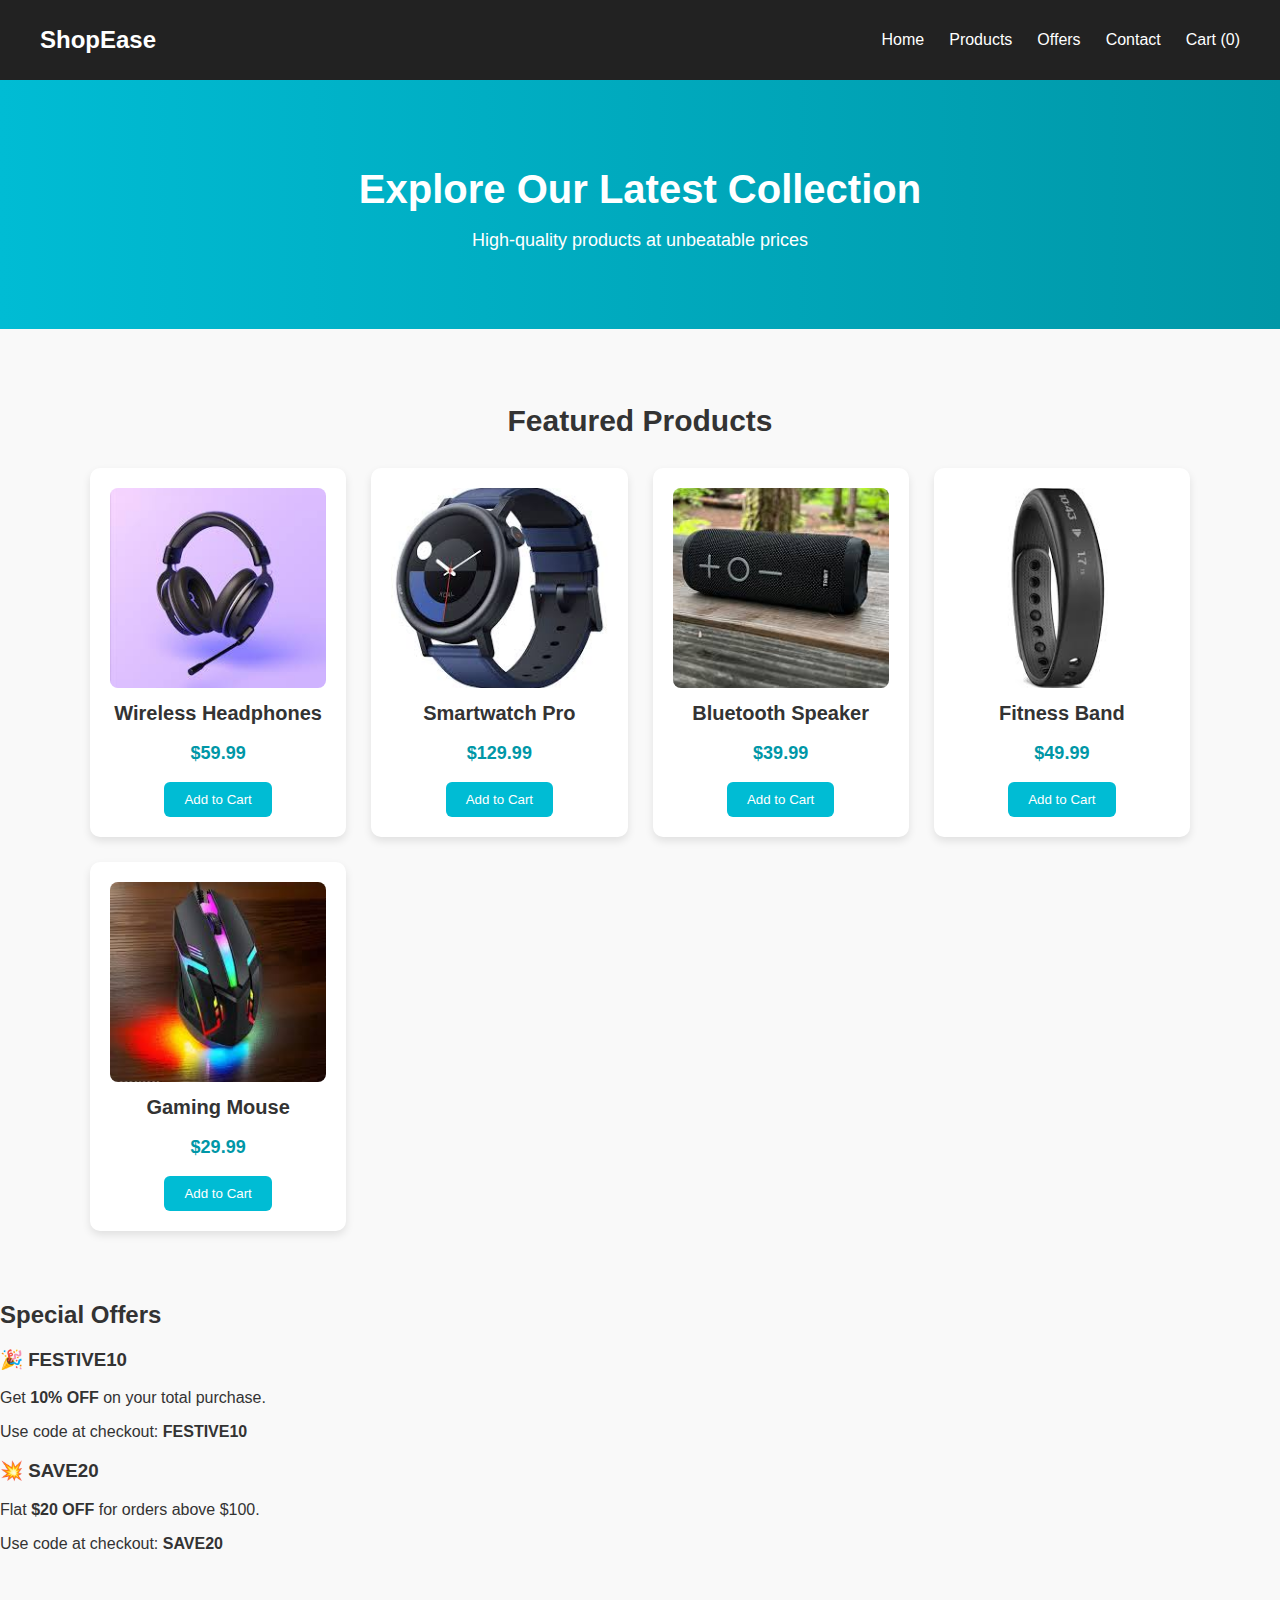
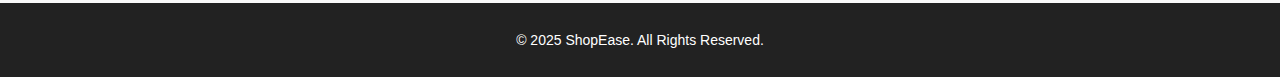
<file: product catlog page/index.html>
<!DOCTYPE html>
<html lang="en">
<head>
  <meta charset="UTF-8">
  <meta name="viewport" content="width=device-width, initial-scale=1.0">
  <title>ShopEase - Product Catalog</title>
  <link rel="stylesheet" href="style.css">
</head>
<body>

  <!-- Header -->
  <header class="navbar" id="home">
    <div class="logo">ShopEase</div>
    <nav>
      <ul class="nav-links">
        <li><a href="#home">Home</a></li>
        <li><a href="#products">Products</a></li>
        <li><a href="#offers">Offers</a></li>
        <li><a href="#">Contact</a></li>
        <li><a href="cart.html">Cart (<span id="cart-count">0</span>)</a></li>
      </ul>
    </nav>
  </header>

  <!-- Hero Section -->
  <section class="hero">
    <h1>Explore Our Latest Collection</h1>
    <p>High-quality products at unbeatable prices</p>
  </section>

  <!-- Product Catalog -->
  <section class="catalog" id="products">
    <h2>Featured Products</h2>
    <div class="product-grid">

      <div class="product-card">
        <img src="Headphones.jpg" alt="Product 1">
        <h3>Wireless Headphones</h3>
        <p class="price">$59.99</p>
        <button class="buy-btn" data-name="Wireless Headphones" data-price="59.99">Add to Cart</button>
      </div>

      <div class="product-card">
        <img src="smartwatch pro.jpg" alt="Product 2">
        <h3>Smartwatch Pro</h3>
        <p class="price">$129.99</p>
        <button class="buy-btn" data-name="Smartwatch Pro" data-price="129.99">Add to Cart</button>
      </div>

      <div class="product-card">
        <img src="blutooth speaker.jpg" alt="Product 3">
        <h3>Bluetooth Speaker</h3>
        <p class="price">$39.99</p>
        <button class="buy-btn" data-name="Bluetooth Speaker" data-price="39.99">Add to Cart</button>
      </div>

      <div class="product-card">
        <img src="fitness band.jpg" alt="Product 4">
        <h3>Fitness Band</h3>
        <p class="price">$49.99</p>
        <button class="buy-btn" data-name="Fitness Band" data-price="49.99">Add to Cart</button>
      </div>

      <div class="product-card">
        <img src="gaming mouse.jpg" alt="Product 5">
        <h3>Gaming Mouse</h3>
        <p class="price">$29.99</p>
        <button class="buy-btn" data-name="Gaming Mouse" data-price="29.99">Add to Cart</button>
      </div>

    </div>
  </section>

  <!-- Offers Section -->
  <section class="offers" id="offers">
    <h2>Special Offers</h2>
    <div class="offer-list">
      <div class="offer-card">
        <h3>🎉 FESTIVE10</h3>
        <p>Get <strong>10% OFF</strong> on your total purchase.</p>
        <p>Use code at checkout: <strong>FESTIVE10</strong></p>
      </div>

      <div class="offer-card">
        <h3>💥 SAVE20</h3>
        <p>Flat <strong>$20 OFF</strong> for orders above $100.</p>
        <p>Use code at checkout: <strong>SAVE20</strong></p>
      </div>
    </div>
  </section>

  <!-- Footer -->
  <footer class="footer">
    <p>© 2025 ShopEase. All Rights Reserved.</p>
  </footer>

  <script src="script.js"></script>
</body>
</html>
</file>
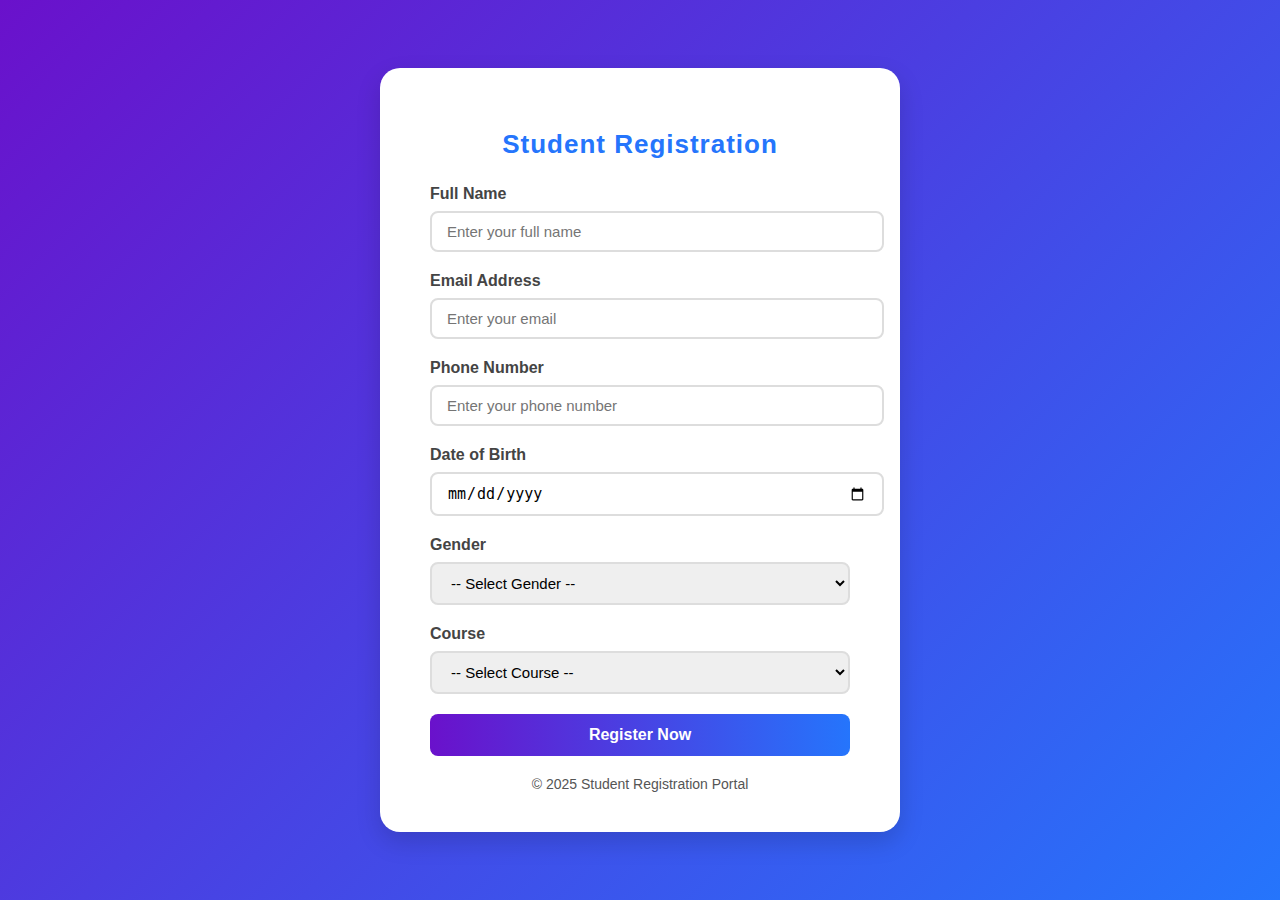
<file: 04-11-2025/Student Registration form/index.html>
<!DOCTYPE html>
<html lang="en">
<head>
  <meta charset="UTF-8">
  <meta name="viewport" content="width=device-width, initial-scale=1.0">
  <title>Student Registration Form</title>
  <link rel="stylesheet" href="style.css">
</head>
<body>

  <div class="registration-container">
    <h2>Student Registration</h2>

    <form id="registrationForm">
      <div class="form-group">
        <label>Full Name</label>
        <input type="text" id="name" placeholder="Enter your full name" required>
      </div>

      <div class="form-group">
        <label>Email Address</label>
        <input type="email" id="email" placeholder="Enter your email" required>
      </div>

      <div class="form-group">
        <label>Phone Number</label>
        <input type="tel" id="phone" placeholder="Enter your phone number" required>
      </div>

      <div class="form-group">
        <label>Date of Birth</label>
        <input type="date" id="dob" required>
      </div>

      <div class="form-group">
        <label>Gender</label>
        <select id="gender" required>
          <option value="">-- Select Gender --</option>
          <option>Male</option>
          <option>Female</option>
          <option>Other</option>
        </select>
      </div>

      <div class="form-group">
        <label>Course</label>
        <select id="course" required>
          <option value="">-- Select Course --</option>
          <option>B.Tech</option>
          <option>B.Sc</option>
          <option>B.Com</option>
          <option>B.A</option>
          <option>MBA</option>
        </select>
      </div>

      <button type="submit" class="submit-btn">Register Now</button>
    </form>

    <div class="footer-text">
      © 2025 Student Registration Portal
    </div>
  </div>

  <script>
    // Save data to localStorage
    document.getElementById("registrationForm").addEventListener("submit", function(e) {
      e.preventDefault();

      const userData = {
        name: document.getElementById("name").value,
        email: document.getElementById("email").value,
        phone: document.getElementById("phone").value,
        dob: document.getElementById("dob").value,
        gender: document.getElementById("gender").value,
        course: document.getElementById("course").value
      };

      localStorage.setItem("userData", JSON.stringify(userData));

      // Redirect to registered page
      window.location.href = "registered.html";
    });
  </script>
</body>
</html>
</file>
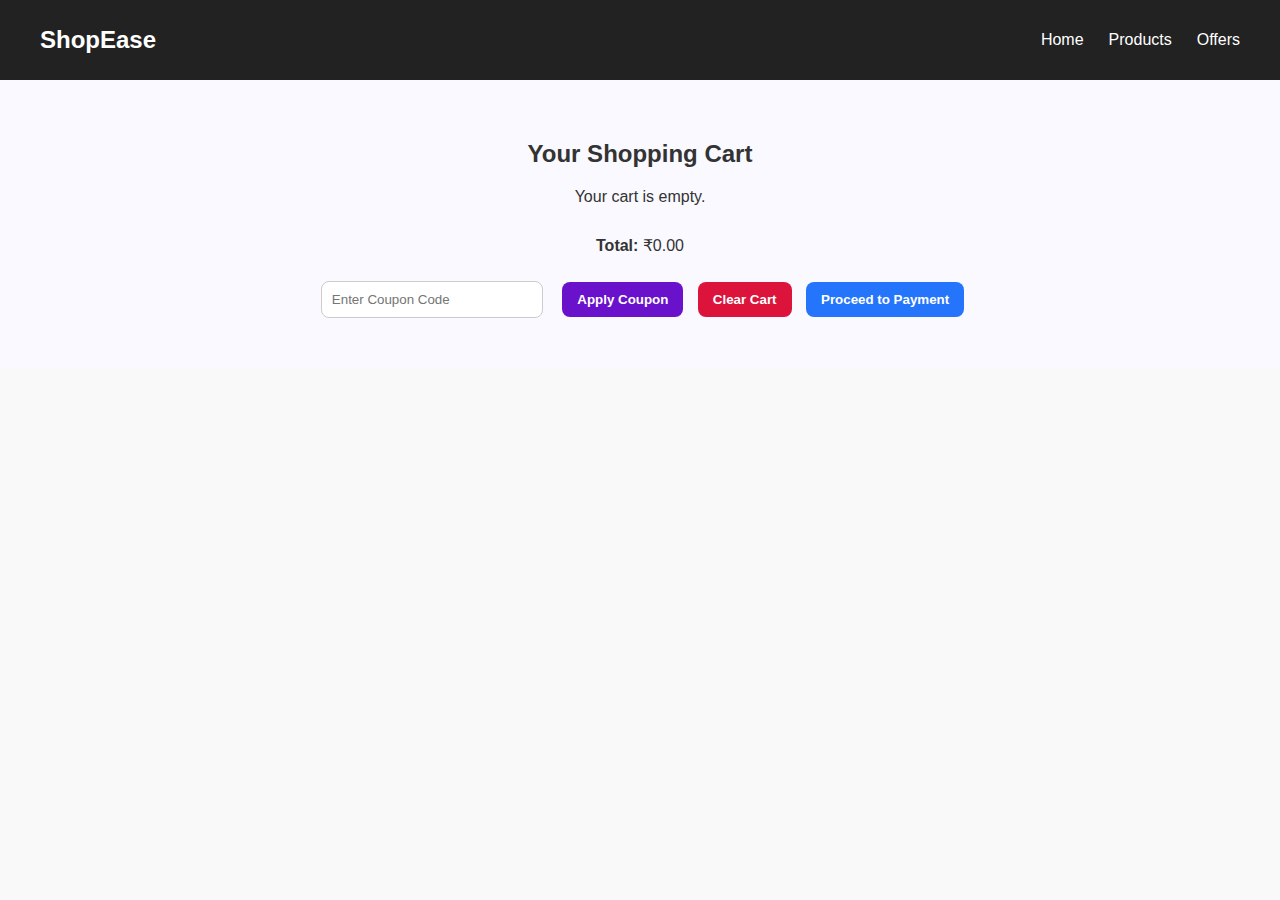
<file: product catlog page/cart.html>
<!DOCTYPE html>
<html lang="en">
<head>
  <meta charset="UTF-8" />
  <meta name="viewport" content="width=device-width, initial-scale=1.0" />
  <title>Your Cart - ShopEase</title>
  <link rel="stylesheet" href="style.css" />
</head>
<body>
  <header class="navbar">
    <div class="logo">ShopEase</div>
    <nav>
      <ul class="nav-links">
        <li><a href="index.html#home">Home</a></li>
        <li><a href="index.html#products">Products</a></li>
        <li><a href="index.html#offers">Offers</a></li>
      </ul>
    </nav>
  </header>

  <section class="cart-section">
    <h2>Your Shopping Cart </h2>
    <div id="cart-items"></div>

    <div class="cart-summary">
      <p><strong>Total:</strong> ₹<span id="cart-total">0</span></p>
      <input type="text" id="coupon-code" placeholder="Enter Coupon Code" />
      <button id="apply-coupon">Apply Coupon</button>
      <button id="clear-cart" class="clear-cart">Clear Cart</button>
      <button id="checkout-btn">Proceed to Payment</button>
    </div>
  </section>

  <script>
  const cartItemsDiv = document.getElementById("cart-items");
  const cartTotalSpan = document.getElementById("cart-total");
  let cart = JSON.parse(localStorage.getItem("cart")) || [];
  let total = 0;

  function renderCart() {
    cartItemsDiv.innerHTML = "";
    total = 0;

    if (cart.length === 0) {
      cartItemsDiv.innerHTML = "<p>Your cart is empty.</p>";
    } else {
      cart.forEach((item, index) => {
        const div = document.createElement("div");
        div.className = "cart-item";
        div.innerHTML = `
          <p>${item.name} - ₹${item.price}</p>
          <button onclick="removeItem(${index})">Remove</button>
        `;
        cartItemsDiv.appendChild(div);
        total += item.price;
      });
    }

    cartTotalSpan.textContent = total.toFixed(2);
  }

  function removeItem(index) {
    cart.splice(index, 1);
    localStorage.setItem("cart", JSON.stringify(cart));
    renderCart();
  }

  // Clear cart button
  document.getElementById("clear-cart").addEventListener("click", function() {
    if (cart.length === 0) {
      alert("Your cart is already empty!");
      return;
    }
    if (confirm("Are you sure you want to clear your cart?")) {
      cart = [];
      localStorage.removeItem("cart");
      renderCart();
      alert("Your cart has been cleared.");
    }
  });

  // 🧾 Apply coupon logic
  document.getElementById("apply-coupon").addEventListener("click", function() {
    const code = document.getElementById("coupon-code").value.trim().toUpperCase();

    if (cart.length === 0) {
      alert("Your cart is empty! Add items first.");
      return;
    }

    if (code === "SAVE20") {
      const discount = total * 0.2;
      total -= discount;
      cartTotalSpan.textContent = total.toFixed(2);
      alert("Coupon 'SAVE20' applied! You saved 20%!");
    } else if (code === "FESTIVE10") {
      const discount = total * 0.1;
      total -= discount;
      cartTotalSpan.textContent = total.toFixed(2);
      alert("Coupon 'FESTIVE10' applied! You saved 10%!");
    } else if (code === "") {
      alert("Please enter a coupon code!");
    } else {
      alert("Invalid coupon code!");
    }
  });

  document.getElementById("checkout-btn").addEventListener("click", function() {
    if (cart.length === 0) {
      alert("Your cart is empty! Add items before proceeding.");
      return;
    }
    window.location.href = "payment.html";
  });

  renderCart();
</script>
</body>
</html>
</file>
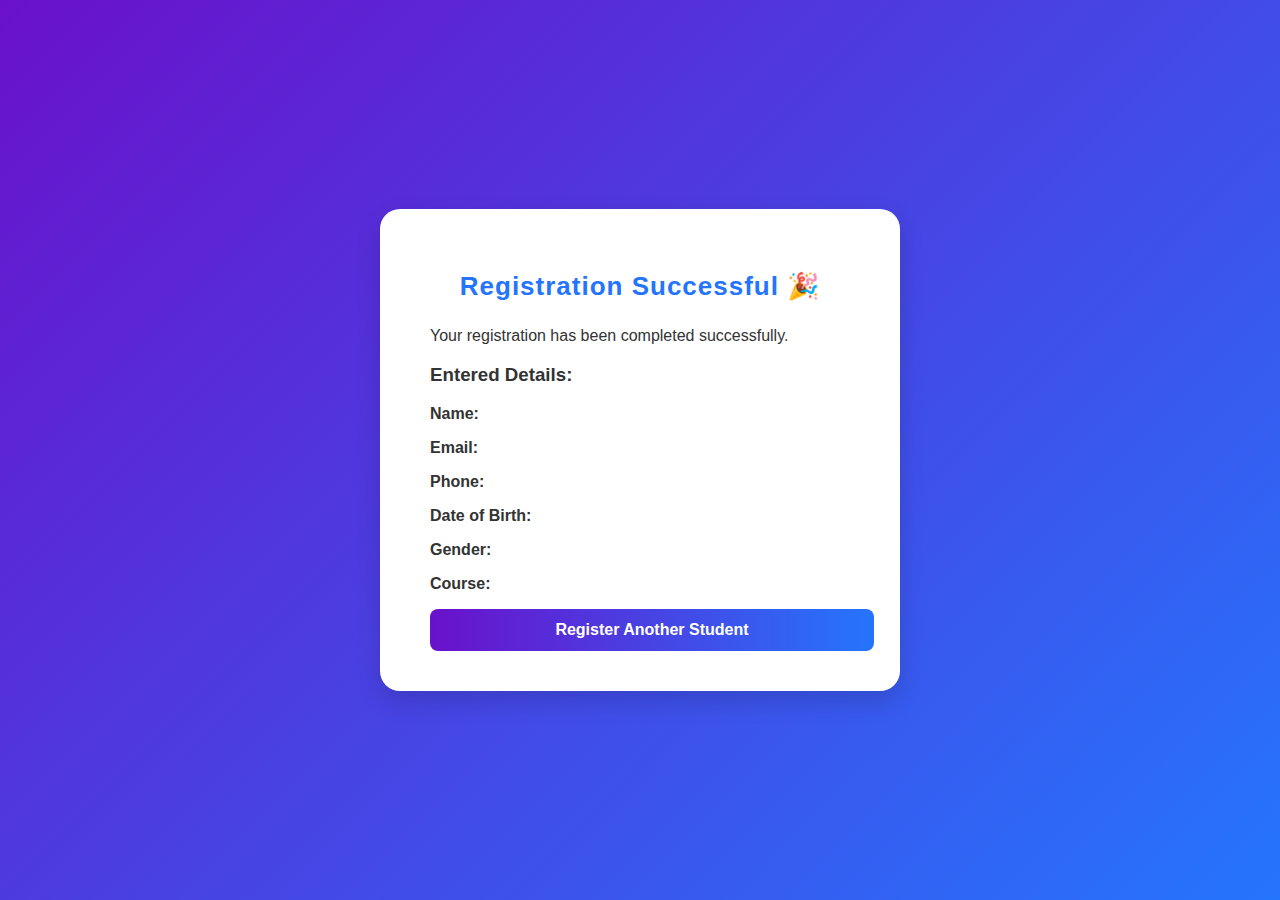
<file: 04-11-2025/Student Registration form/registered.html>
<!DOCTYPE html>
<html lang="en">
<head>
  <meta charset="UTF-8">
  <meta name="viewport" content="width=device-width, initial-scale=1.0">
  <title>Registered Successfully</title>
  <link rel="stylesheet" href="style.css">
</head>
<body>
  <div class="registration-container">
    <h2>Registration Successful 🎉</h2>
    <p>Your registration has been completed successfully.</p>

    <div class="details">
      <h3>Entered Details:</h3>
      <p><strong>Name:</strong> <span id="name"></span></p>
      <p><strong>Email:</strong> <span id="email"></span></p>
      <p><strong>Phone:</strong> <span id="phone"></span></p>
      <p><strong>Date of Birth:</strong> <span id="dob"></span></p>
      <p><strong>Gender:</strong> <span id="gender"></span></p>
      <p><strong>Course:</strong> <span id="course"></span></p>
    </div>

    <a href="index.html" class="submit-btn" style="display:inline-block; text-decoration:none; text-align:center;">Register Another Student</a>
  </div>

  <script>
    // Retrieve data from localStorage
    const userData = JSON.parse(localStorage.getItem("userData"));

    if (userData) {
      document.getElementById("name").textContent = userData.name;
      document.getElementById("email").textContent = userData.email;
      document.getElementById("phone").textContent = userData.phone;
      document.getElementById("dob").textContent = userData.dob;
      document.getElementById("gender").textContent = userData.gender;
      document.getElementById("course").textContent = userData.course;
    }
  </script>
</body>
</html>
</file>
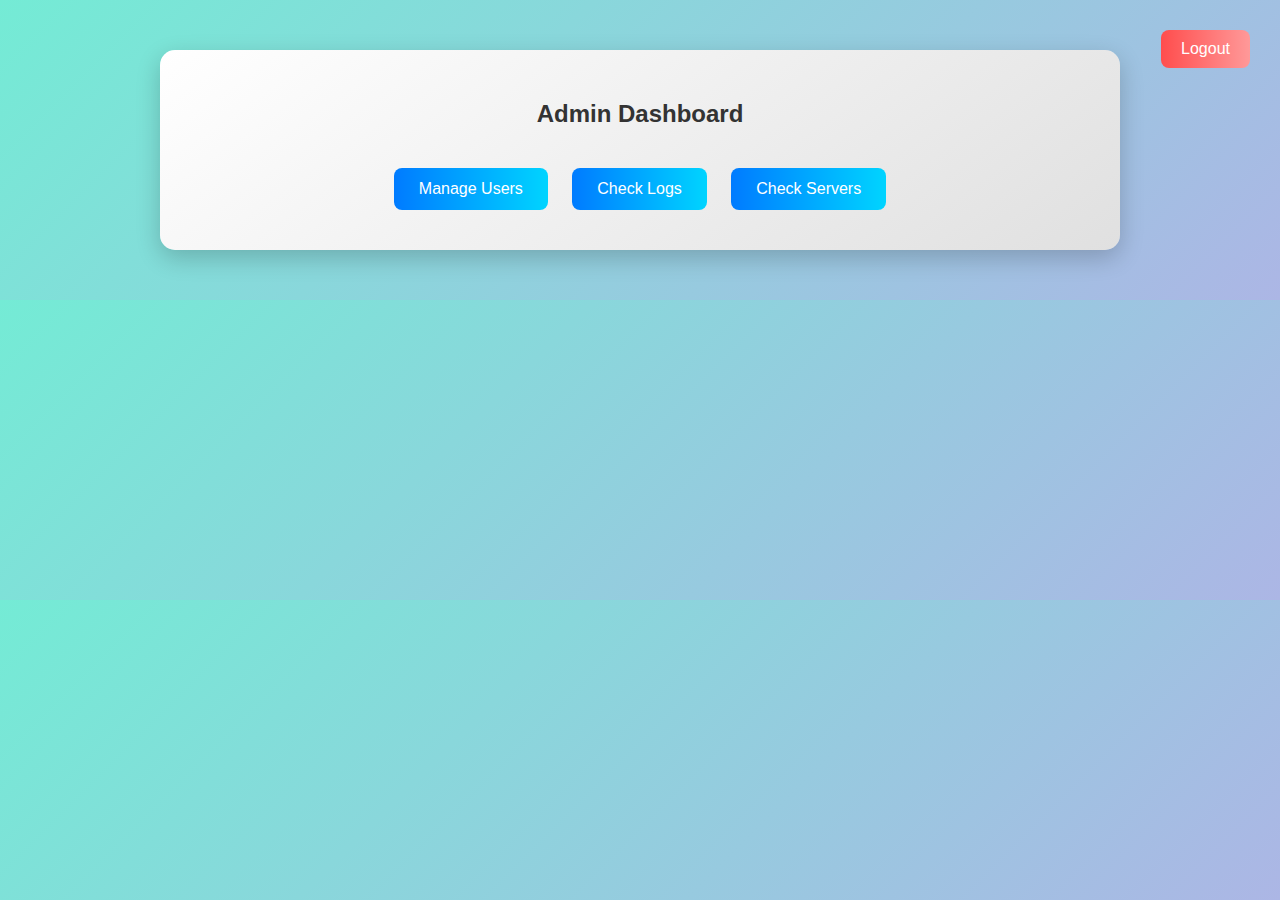
<file: 09-10-2025/SBSecurity/target/classes/templates/admin.html>
<!DOCTYPE html>
<html xmlns:th="http://www.thymeleaf.org">
<head>
    <title>Admin Dashboard</title>
    <style>
        body {
            font-family: Arial, sans-serif;
            background: linear-gradient(135deg, #74ebd5, #ACB6E5);
            margin: 0;
            padding: 0;
        }
        .container {
            max-width: 900px;
            margin: 50px auto;
            padding: 30px;
            background: linear-gradient(145deg, #ffffff, #e0e0e0);
            border-radius: 15px;
            box-shadow: 0 8px 25px rgba(0,0,0,0.2);
            text-align: center;
        }
        h2 { color: #333; margin-bottom: 30px; }
        button {
            padding: 12px 25px;
            margin: 10px;
            font-size: 16px;
            border: none;
            border-radius: 8px;
            background: linear-gradient(90deg, #007bff, #00d4ff);
            color: white;
            cursor: pointer;
            transition: all 0.3s;
        }
        button:hover {
            background: linear-gradient(90deg, #0056b3, #00a3cc);
            transform: scale(1.05);
        }
        table {
            width: 100%;
            border-collapse: collapse;
            margin-top: 20px;
        }
        th, td {
            padding: 10px;
            border: 1px solid #ccc;
        }
        th {
            background-color: #007bff;
            color: white;
        }
        .status-completed { color: green; font-weight: bold; }
        .status-inprocess { color: orange; font-weight: bold; }
        .status-notstarted { color: red; font-weight: bold; }
        .logout-btn {
            position: absolute;
            top: 20px;
            right: 20px;
            padding: 10px 20px;
            background: linear-gradient(90deg, #ff4d4d, #ff9999);
            border: none;
            border-radius: 8px;
            color: white;
            cursor: pointer;
        }
    </style>
</head>
<body>
    <button class="logout-btn" onclick="logout()">Logout</button>

    <div class="container">
        <h2>Admin Dashboard</h2>
        <button onclick="showUsers()">Manage Users</button>
        <button onclick="showLogs()">Check Logs</button>
        <button onclick="checkServers()">Check Servers</button>

        <div id="displayArea"></div>
    </div>

    <script>
        function logout() {
            window.location.href = "/logout"; // Spring Security logout
        }

        function showUsers() {
            fetch('/admin/users')
                .then(res => res.json())
                .then(data => {
                    let html = '<h3>Users List</h3><table><tr><th>ID</th><th>Username</th><th>Email</th></tr>';
                    data.forEach(user => {
                        html += `<tr><td>${user.id}</td><td>${user.username}</td><td>${user.email}</td></tr>`;
                    });
                    html += '</table>';
                    document.getElementById('displayArea').innerHTML = html;
                })
                .catch(err => alert('Error fetching users'));
        }

        function showLogs() {
            fetch('/admin/tasks') // get tasks from backend
                .then(res => res.json())
                .then(tasks => {
                    let html = '<h3>Developer Tasks Status</h3>';
                    html += '<table><tr><th>Task</th><th>Deadline</th><th>Status</th></tr>';
                    tasks.forEach(task => {
                        let symbol = getStatusSymbol(task.status);
                        html += `<tr>
                                    <td>${symbol} ${task.taskName}</td>
                                    <td>${task.deadline}</td>
                                    <td>${task.status}</td>
                                 </tr>`;
                    });
                    html += '</table>';
                    document.getElementById('displayArea').innerHTML = html;
                })
                .catch(err => alert('Error fetching tasks'));
        }

        function getStatusSymbol(status) {
            switch(status) {
                case 'Completed': return '<span class="status-completed">&#10004;</span>'; // green tick
                case 'In Process': return '<span class="status-inprocess">&#9888;</span>'; // orange warning
                case 'Not Started': return '<span class="status-notstarted">&#10008;</span>'; // red cross
                default: return '';
            }
        }

        function checkServers() {
            fetch('/admin/servers')
                .then(res => res.json())
                .then(data => {
                    let html = '<h3>Server Status</h3><ul>';
                    data.forEach(server => {
                        let statusClass = server.status === 'OK' ? 'status-completed' : 'status-notstarted';
                        html += `<li>${server.name}: <span class="${statusClass}">${server.status}</span></li>`;
                    });
                    html += '</ul>';
                    document.getElementById('displayArea').innerHTML = html;
                })
                .catch(err => alert('Error fetching server status'));
        }
    </script>
</body>
</html>
</file>
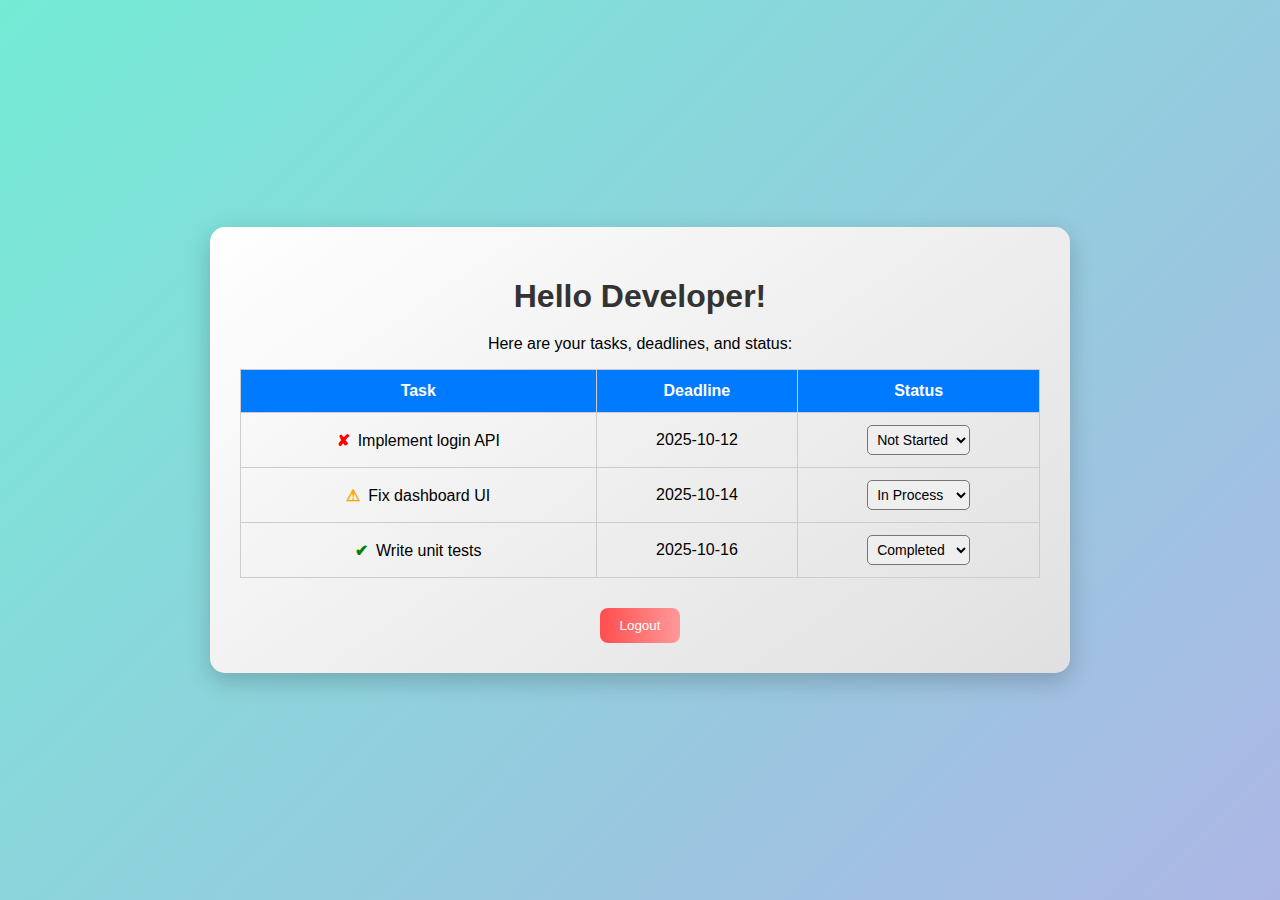
<file: 09-10-2025/SBSecurity/target/classes/templates/developer.html>
<!DOCTYPE html>
<html lang="en">
<head>
  <meta charset="UTF-8">
  <meta name="viewport" content="width=device-width, initial-scale=1.0">
  <title>Developer Workspace</title>
  <style>
    body {
      font-family: Arial, sans-serif;
      background: linear-gradient(135deg, #74ebd5, #ACB6E5);
      margin: 0;
      padding: 0;
      display: flex;
      justify-content: center;
      align-items: center;
      min-height: 100vh;
    }
    .dashboard-container {
      background: linear-gradient(145deg, #ffffff, #e0e0e0);
      padding: 30px;
      border-radius: 15px;
      box-shadow: 0 8px 25px rgba(0,0,0,0.2);
      width: 90%;
      max-width: 800px;
      text-align: center;
    }
    h1 { color: #333; margin-bottom: 20px; }
    table {
      width: 100%;
      border-collapse: collapse;
      margin-bottom: 20px;
    }
    th, td {
      padding: 12px;
      border: 1px solid #ccc;
    }
    th {
      background-color: #007bff;
      color: white;
    }
    select {
      padding: 5px;
      border-radius: 5px;
      font-size: 14px;
    }
    .symbol {
      margin-right: 8px;
      font-weight: bold;
    }
    .completed { color: green; }
    .in-process { color: orange; }
    .not-started { color: red; }
    .btn.logout-btn {
      padding: 10px 20px;
      margin-top: 10px;
      border: none;
      border-radius: 8px;
      background: linear-gradient(90deg, #ff4d4d, #ff9999);
      color: white;
      cursor: pointer;
    }
  </style>
</head>
<body>
  <div class="dashboard-container">
    <h1>Hello Developer!</h1>
    <p>Here are your tasks, deadlines, and status:</p>

    <table>
      <thead>
        <tr>
          <th>Task</th>
          <th>Deadline</th>
          <th>Status</th>
        </tr>
      </thead>
      <tbody id="taskTable">
        <!-- Tasks will be dynamically inserted here -->
      </tbody>
    </table>

    <button class="btn logout-btn" onclick="logout()">Logout</button>
  </div>

  <script>
    function logout() {
      window.location.href = "/logout";
    }

    // Developer tasks
    const developerTasks = [
      { task: "Implement login API", deadline: "2025-10-12", status: "Not Started" },
      { task: "Fix dashboard UI", deadline: "2025-10-14", status: "In Process" },
      { task: "Write unit tests", deadline: "2025-10-16", status: "Completed" }
    ];

    const tableBody = document.getElementById('taskTable');

    // Function to get symbol HTML based on status
    function getSymbol(status) {
      switch(status) {
        case 'Completed': return '<span class="symbol completed">&#10004;</span>'; // green check
        case 'In Process': return '<span class="symbol in-process">&#9888;</span>'; // orange warning
        case 'Not Started': return '<span class="symbol not-started">&#10008;</span>'; // red cross
        default: return '';
      }
    }

    function renderTasks() {
      tableBody.innerHTML = '';
      developerTasks.forEach((item, index) => {
        const row = document.createElement('tr');
        row.innerHTML = `
          <td>${getSymbol(item.status)}${item.task}</td>
          <td>${item.deadline}</td>
          <td>
            <select onchange="updateStatus(${index}, this.value)">
              <option value="Not Started" ${item.status === 'Not Started' ? 'selected' : ''}>Not Started</option>
              <option value="In Process" ${item.status === 'In Process' ? 'selected' : ''}>In Process</option>
              <option value="Completed" ${item.status === 'Completed' ? 'selected' : ''}>Completed</option>
            </select>
          </td>
        `;
        tableBody.appendChild(row);
      });
    }

    function updateStatus(index, newStatus) {
      developerTasks[index].status = newStatus;
      renderTasks(); // re-render table to update symbol
    }

    // Initial render
    renderTasks();
  </script>
</body>
</html>
</file>
<file: product catlog page/style.css>
/* General Page Styling */
html {
  scroll-behavior: smooth;
}

body {
  font-family: 'Poppins', sans-serif;
  margin: 0;
  padding: 0;
  background-color: #f9f9f9;
  color: #333;
}

/* Navbar */
.navbar {
  background-color: #222;
  color: white;
  display: flex;
  justify-content: space-between;
  align-items: center;
  padding: 15px 40px;
}

.navbar .logo {
  font-size: 24px;
  font-weight: 600;
}

.nav-links {
  list-style: none;
  display: flex;
  gap: 25px;
}

.nav-links li {
  display: inline;
}

.nav-links a {
  color: white;
  text-decoration: none;
  font-weight: 500;
}

.nav-links a:hover {
  color: #00bcd4;
}

/* Hero Section */
.hero {
  background: linear-gradient(to right, #00bcd4, #0097a7);
  color: white;
  text-align: center;
  padding: 60px 20px;
}

.hero h1 {
  font-size: 40px;
  margin-bottom: 10px;
}

.hero p {
  font-size: 18px;
}

/* Product Catalog */
.catalog {
  text-align: center;
  padding: 50px 20px;
}

.catalog h2 {
  font-size: 30px;
  margin-bottom: 30px;
}

.product-grid {
  display: grid;
  grid-template-columns: repeat(auto-fit, minmax(250px, 1fr));
  gap: 25px;
  max-width: 1100px;
  margin: 0 auto;
}

.product-card {
  background-color: white;
  border-radius: 10px;
  box-shadow: 0 4px 8px rgba(0,0,0,0.1);
  padding: 20px;
  transition: transform 0.2s ease;
}

.product-card:hover {
  transform: scale(1.03);
}

.product-card img {
  width: 100%;
  height: 200px;
  object-fit: cover;
  border-radius: 8px;
}

.product-card h3 {
  font-size: 20px;
  margin: 10px 0;
}

.price {
  font-size: 18px;
  color: #0097a7;
  font-weight: 600;
}

.buy-btn {
  background-color: #00bcd4;
  color: white;
  border: none;
  padding: 10px 20px;
  border-radius: 6px;
  cursor: pointer;
  transition: background-color 0.3s;
}

.buy-btn:hover {
  background-color: #0097a7;
}

/* Cart Page */
.cart-section {
  padding: 40px;
  background: #f9f9ff;
  text-align: center;
}

.cart-item {
  background: #fff;
  margin: 10px auto;
  padding: 15px;
  width: 60%;
  border-radius: 10px;
  display: flex;
  justify-content: space-between;
  align-items: center;
  box-shadow: 0 2px 8px rgba(0,0,0,0.1);
}

.cart-summary {
  margin-top: 30px;
}

.cart-summary input {
  padding: 10px;
  border: 1px solid #ccc;
  border-radius: 8px;
  width: 200px;
  margin: 10px;
}

.cart-summary button {
  padding: 10px 15px;
  border: none;
  border-radius: 8px;
  margin: 5px;
  cursor: pointer;
  font-weight: 600;
}

#apply-coupon {
  background: #6a11cb;
  color: #fff;
}

#checkout-btn {
  background: #2575fc;
  color: white;
}

.clear-cart {
  background: crimson;
  color: white;
}

button:hover {
  opacity: 0.9;
}


/* Payment Section */
.payment-section {
  text-align: center;
  padding: 40px;
  background: #f9f9ff;
}

.payment-form {
  background: white;
  display: inline-block;
  padding: 30px 40px;
  border-radius: 15px;
  box-shadow: 0 5px 15px rgba(0,0,0,0.1);
  text-align: left;
  width: 320px;
}

.payment-form label {
  font-weight: 600;
  margin-top: 10px;
  display: block;
}

.payment-form input {
  width: 100%;
  padding: 10px;
  margin: 5px 0 15px;
  border-radius: 8px;
  border: 1px solid #ccc;
}

.payment-form button {
  width: 100%;
  background: linear-gradient(90deg, #6a11cb, #2575fc);
  color: white;
  padding: 12px;
  border: none;
  border-radius: 8px;
  cursor: pointer;
  font-size: 16px;
}

.payment-form button:hover {
  background: linear-gradient(90deg, #2575fc, #6a11cb);
}

/* Order Success Page */
.order-success {
  display: flex;
  justify-content: center;
  align-items: center;
  height: 80vh;
  text-align: center;
  background: #f2f6ff;
}

.success-card {
  background: #fff;
  padding: 40px 60px;
  border-radius: 20px;
  box-shadow: 0 10px 25px rgba(0,0,0,0.1);
  animation: fadeIn 0.8s ease-in-out;
}

.success-card img {
  width: 80px;
  margin-bottom: 20px;
}

.success-card h2 {
  color: #2575fc;
  margin-bottom: 10px;
}

.success-card button {
  margin-top: 20px;
  background: #2575fc;
  color: #fff;
  border: none;
  padding: 12px 20px;
  border-radius: 8px;
  cursor: pointer;
}

.success-card button:hover {
  background: #6a11cb;
}


/* Footer */
.footer {
  background-color: #222;
  color: white;
  text-align: center;
  padding: 15px 0;
  margin-top: 50px;
  font-size: 14px;
}
</file>
<file: 04-11-2025/Student Registration form/style.css>
/* === Global Styles === */
body {
  font-family: 'Poppins', sans-serif;
  background: linear-gradient(135deg, #6a11cb, #2575fc);
  min-height: 100vh;
  display: flex;
  justify-content: center;
  align-items: center;
  margin: 0;
  color: #333;
}

/* === Form Container === */
.registration-container {
  background: #fff;
  border-radius: 20px;
  box-shadow: 0 10px 25px rgba(0, 0, 0, 0.15);
  padding: 40px 50px;
  width: 420px;
  animation: fadeIn 0.8s ease-in-out;
}

@keyframes fadeIn {
  from { opacity: 0; transform: translateY(-10px); }
  to { opacity: 1; transform: translateY(0); }
}

.registration-container h2 {
  text-align: center;
  color: #2575fc;
  margin-bottom: 25px;
  font-size: 26px;
  font-weight: 700;
  letter-spacing: 1px;
}

/* === Form Fields === */
.form-group {
  margin-bottom: 20px;
}

label {
  display: block;
  font-weight: 600;
  margin-bottom: 8px;
  color: #444;
}

input, select {
  width: 100%;
  padding: 10px 15px;
  border: 2px solid #ddd;
  border-radius: 8px;
  font-size: 15px;
  transition: 0.3s;
}

input:focus, select:focus {
  border-color: #6a11cb;
  box-shadow: 0 0 8px rgba(106, 17, 203, 0.3);
  outline: none;
}

/* === Button === */
.submit-btn {
  width: 100%;
  background: linear-gradient(90deg, #6a11cb, #2575fc);
  color: #fff;
  font-size: 16px;
  font-weight: 600;
  padding: 12px;
  border: none;
  border-radius: 8px;
  cursor: pointer;
  transition: 0.4s;
}

.submit-btn:hover {
  background: linear-gradient(90deg, #2575fc, #6a11cb);
  transform: scale(1.05);
}

/* === Footer Text === */
.footer-text {
  text-align: center;
  font-size: 14px;
  color: #555;
  margin-top: 20px;
}

/* === Responsive Design === */
@media (max-width: 480px) {
  .registration-container {
    width: 90%;
    padding: 30px 25px;
  }

  .registration-container h2 {
    font-size: 22px;
  }
}
</file>
